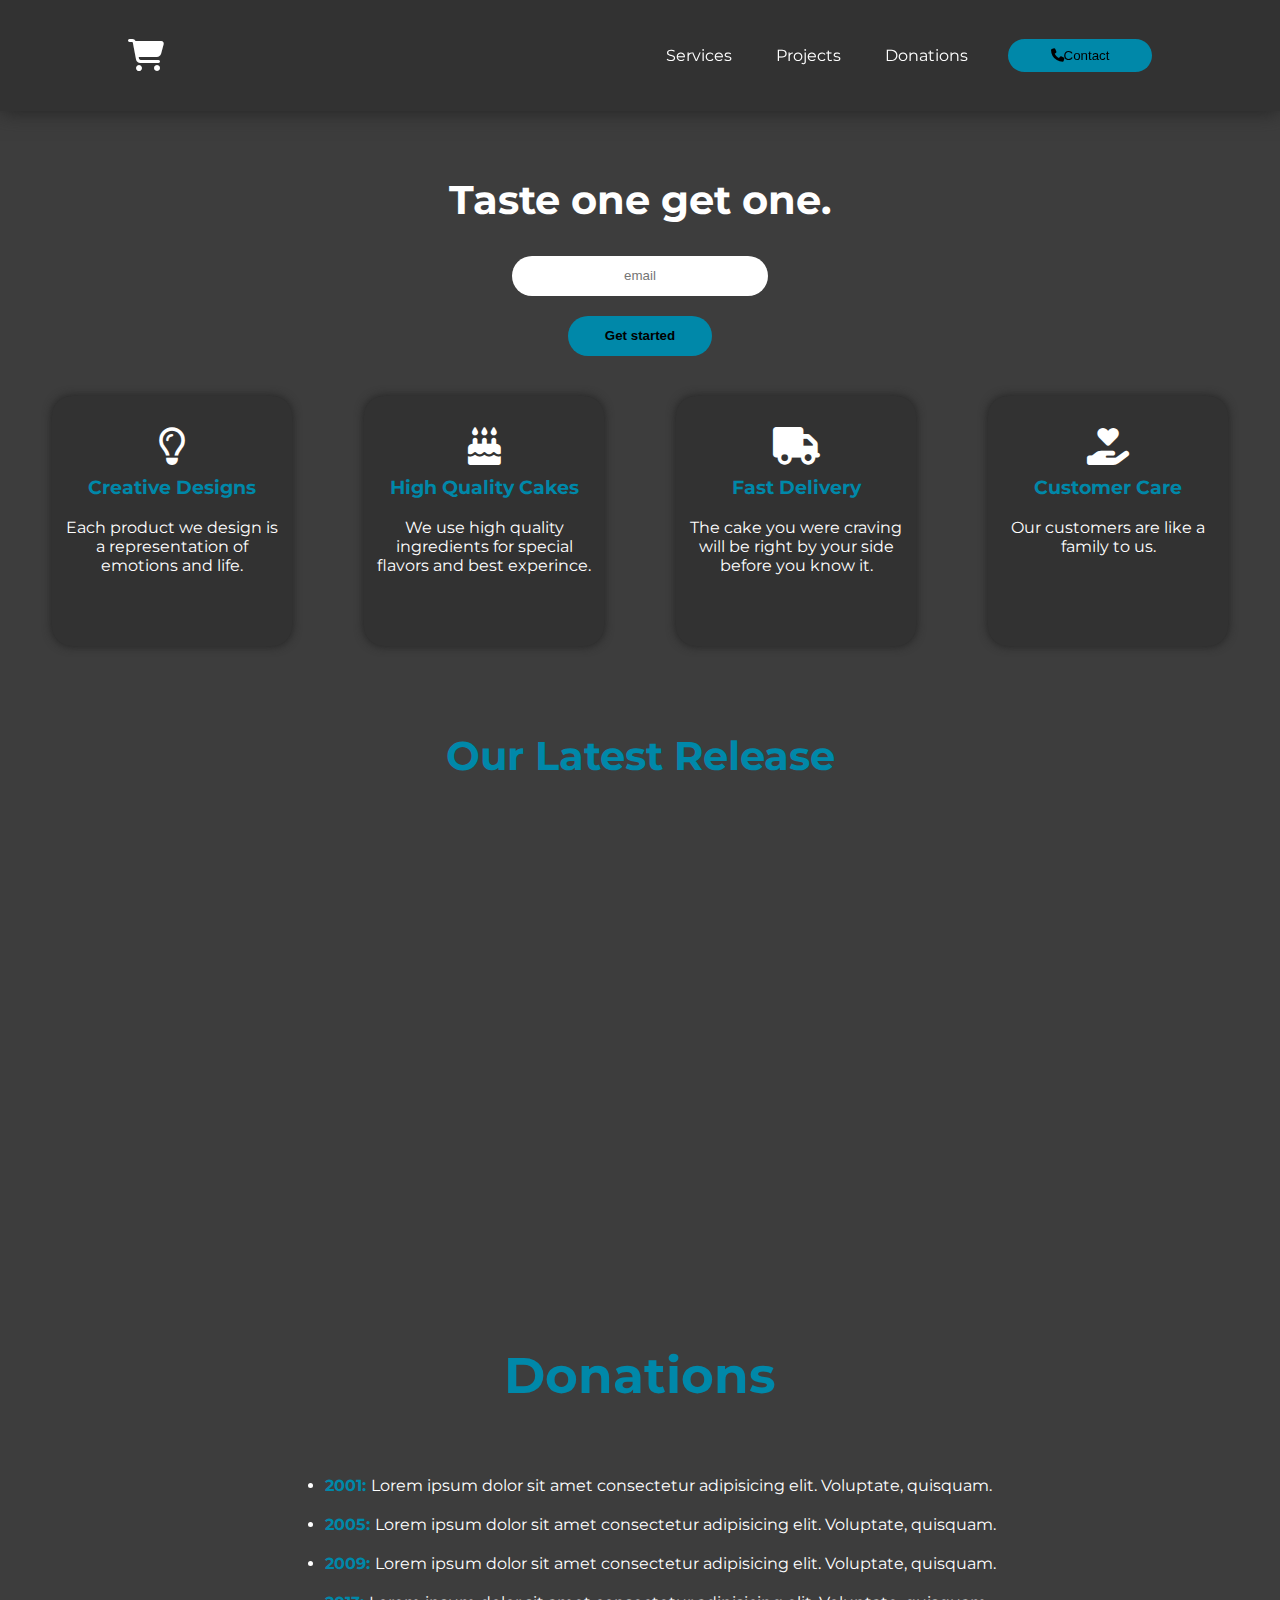
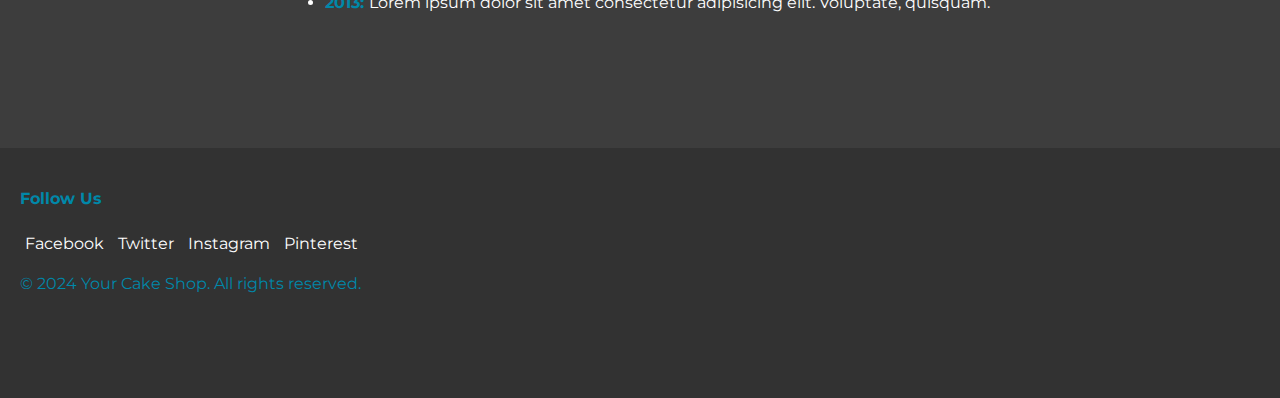
<file: index.html>
<!DOCTYPE html>
<html lang='en'>

<head>
    <meta name='viewport' content='width=device-width, initial scale = 1.0'>
    <meta charset='utf-8'>
    <title>Product Landing Page</title>
    <link rel="stylesheet" href="assets/styles/styles.css">
    <link rel="stylesheet" href="https://cdnjs.cloudflare.com/ajax/libs/font-awesome/6.5.2/css/all.min.css">
</head>

<body>
    <header id='header'>
        <!-- <img id='header-img' src='' alt='logo'> -->
        <i class="logo fa fa-duotone fa-cart-shopping fa-2xl"></i>
        <nav id='nav-bar'>
            <ul class="nav-links">
                <li><a href="#services">Services</a></li>
                <li><a href="#projects">Projects</a></li>
                <li><a href="#donations">Donations</a></li>
            </ul>
        </nav>
        <a href="#"><button><i class="fa-light fa-phone fa" style="color: #000000;"></i>Contact</button></a>
    </header>
    <main id='main'>
        <section id="services">
            <h1 class="head-title white">Taste one get one.</h1>
            <form id='form' action="https://www.freecodecamp.com/email-submit">
                <input id='email' name='email' placeholder='email' type='email' required>
                <input type='submit' id='submit' value="Get started">
            </form>
            <div class="service-container">
                <div class="service-card">
                    <h3><i class="fa-regular fa-lightbulb fa-beat-fade fa-2xl"></i> </h3>
                    <h3 class="blue service-header">Creative Designs</h3>
                    <p>Each product we design is a representation of emotions and life.</p>
                </div>
                <div class="service-card">
                    <h3><i class="fa fa-light fa-cake-candles fa-beat-fade fa-2xl"></i></h3>
                    <h3 class="blue service-header">High Quality Cakes</h3>
                    <p>We use high quality ingredients for special flavors and best experince.</p>
                </div>
                <div class="service-card">
                    <h3><i class="fa fa-light fa-truck fa-beat-fade fa-2xl"></i></h3>
                    <h3 class="blue service-header">Fast Delivery</h3>
                    <p>The cake you were craving will be right by your side before you know it.</p>
                </div>
                <div class="service-card">
                    <h3><i class="fa fa-light fa-hand-holding-heart fa-beat-fade fa-2xl"></i></h3>
                    <h3 class="blue service-header">Customer Care</h3>
                    <p>Our customers are like a family to us.</p>
                </div>
            </div>
        </section>
        <section id="projects">
            <h1 class="head-title blue">Our Latest Release</h1>
            <iframe width="560" height="315" src="https://www.youtube.com/embed/D9wMOySWVak?si=QL8hlI64nrD4myUc"
                title="YouTube video player" frameborder="0"
                allow="accelerometer; autoplay; clipboard-write; encrypted-media; gyroscope; picture-in-picture; web-share"
                referrerpolicy="strict-origin-when-cross-origin" allowfullscreen></iframe>
        </section>
        <section id='donations' class="donations white">
            <h1 class="blue bold">Donations</h1>

            <ul>
                <li><span class="bold blue">2001: </span> Lorem ipsum dolor sit amet consectetur adipisicing elit.
                    Voluptate,
                    quisquam.</li>
                <li><span class="bold blue">2005: </span> Lorem ipsum dolor sit amet consectetur adipisicing elit.
                    Voluptate,
                    quisquam.</li>
                <li><span class="bold blue">2009: </span> Lorem ipsum dolor sit amet consectetur adipisicing elit.
                    Voluptate,
                    quisquam.</li>
                <li><span class="bold blue">2013: </span> Lorem ipsum dolor sit amet consectetur adipisicing elit.
                    Voluptate, quisquam.</li>
            </ul>
        </section>
    </main>
    <footer>
        <div class="footer-section">
            <h4 class="bold blue">Follow Us</h4>
            <div class="social-icons">
                <a href="https://facebook.com/ola" class="icon" aria-label="Facebook">
                    Facebook
                </a>
                <a href="https://t.me/CfigoBot" class="icon" aria-label="Telegram">
                    Twitter
                </a>
                <a href="https://instagram.com/ola" class="icon" aria-label="Instagram">
                    Instagram
                </a>
                <a href="https://pinterest.com/yourcakeprofile" class="icon" aria-label="Pinterest">
                    Pinterest
                </a>
            </div>
            <p class="blue">© 2024 Your Cake Shop. All rights reserved.</p>
        </div>
    </footer>

</body>

</html>
</file>
<file: assets/styles/styles.css>
@import url('https://fonts.googleapis.com/css2?family=Lato:ital,wght@0,100;0,300;0,400;0,700;0,900;1,100;1,300;1,400;1,700;1,900&family=Montserrat:ital,wght@0,100..900;1,100..900&display=swap');

* {
    box-sizing: border-box;
    --dark-background: rgb(50, 50, 50);
    --background-color: rgb(61, 61, 61);
    --background-color-light: rgb(94, 94, 94);
    --button-color: rgba(0, 136, 169, 1);
    --shadow: rgb(35, 35, 35);
    /* width: 100%; */
}

.white {
    color: #fff;
}

body {
    padding-top: 130px;
    font-family: "Montserrat", sans-serif;
    background-color: rgb(61, 61, 61);
    margin: 0;
}

header {
    background-color: rgb(50, 50, 50);
    color: #fff;
    width: 100%;
    display: flex;
    font-weight: 400;
    font-size: 16px;
    justify-content: flex-end;
    align-items: center;
    padding: 30px 10%;
    box-shadow: 0px 0px 20px var(--shadow);
    position: fixed;
    top: 0;
    z-index: 200;

}

.logo {
    margin-right: auto;
}

.logo:hover {
    cursor: pointer;
}

.nav-links {
    list-style: none;

}

.nav-links a {
    color: #fff;
    text-decoration: none;
}

.nav-links a:hover {
    color: rgb(53, 215, 255);
    transition: all 0.3s ease 0s;
}

.nav-links li {
    display: inline-block;
    padding: 0px 20px;
}

button {
    margin-left: 20px;
    background-color: var(--button-color);
    border-radius: 50px;
    cursor: pointer;
    border: none;
    padding: 9px 25px;
    width: 9rem;
}

button:hover {
    background-color: rgb(0, 98, 122);
    transition: all 0.3s ease 0s;
}

#services {
    padding: auto;
}

.head-title {
    margin-top: 40px;
    text-align: center;
    font-weight: bold;
    font-size: 40px;
    padding: 5px;
}

form {
    display: flex;
    flex-direction: column;
    align-items: center;
}

input[type='email'] {
    background-color: #fff;
    border: none;
    height: 40px;
    width: 16rem;
    padding: 20px;
    text-align: center;
    border-radius: 20px;
}

input[type='email']:focus {
    box-shadow: 0px 0px 10px var(--button-color);
    border: var(--button-color) solid;
    transition: all 0.1s ease 0s;
}

input[type='submit'] {
    width: 9rem;
    height: 40px;
    background-color: var(--button-color);
    border: none;
    border-radius: 20px;
    margin-top: 20px;
    font-weight: bold;
}

input[type='submit']:hover {
    background-color: rgb(0, 109, 136);
    transition: all 0.3s ease 0s;
}

.service-container {
    padding: 40px 0;
    margin: auto 1rem;
    display: flex;
    justify-content: space-around;
}

.service-card {
    width: 15rem;
    height: 250px;
    text-align: center;
    background-color: var(--dark-background);
    border-radius: 20px;
    box-shadow: 0px 0px 10px var(--shadow);
    padding: 20px 10px;
    color: #fff;
    margin: auto 0.5rem;
}

#projects {
    display: flex;
    margin: auto;
    align-items: center;
    justify-content: center;
    flex-direction: column;

}

iframe {
    border-radius: 20px;
    width: 50%;
    height: 400px;
    margin: auto;
}

.donations {
    padding: 100px 3rem;
    display: flex;
    flex-direction: column;
    align-items: center;
}

.donations h1 {
    font-size: 50px;
}

.donations li {
    margin: 20px 0;
}

.bold {
    font-weight: bold;
}

.footer-section {
    background-color: var(--dark-background);
    bottom: 0;
    position: relative;
    height: 250px;
    padding: 20px;
}


.footer-section a {
    color: #fff;
    display: inline-block;
    margin: auto;
    padding: 5px;
    text-decoration: none;
}

.footer-section a:hover {
    color: rgb(53, 215, 255);
    transition: all 0.3s ease 0s;
}

.blue {
    color: var(--button-color);
}

@media screen and (max-width: 768px) {
    .service-container {
        padding: 40px 0;
        display: flex;
        justify-content: center;
        align-items: center;
        flex-direction: column;

    }

    .service-card {
        height: 200px;
        width: 20rem;
        margin: 20px 0;
    }
}
</file>
